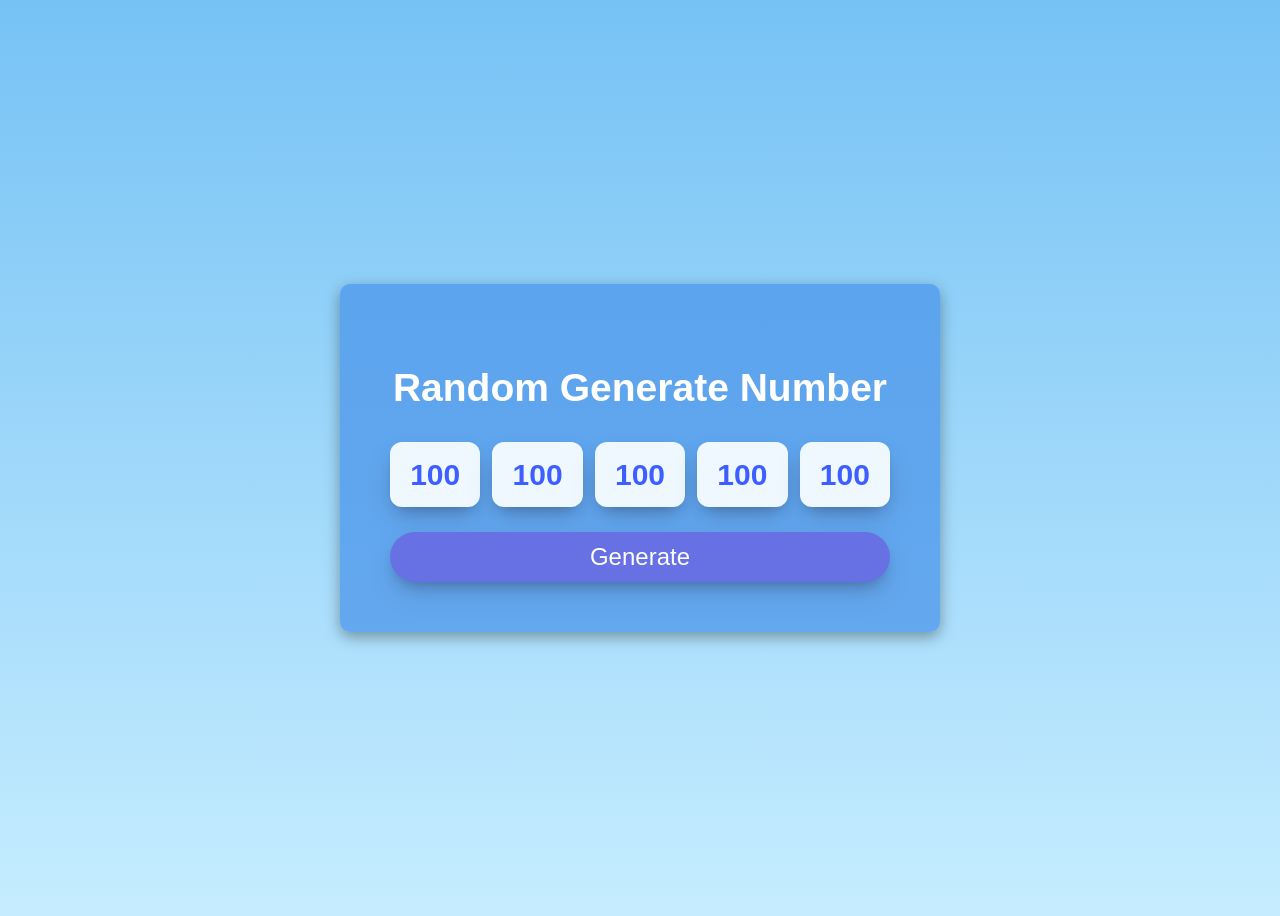
<file: index.html>
<!DOCTYPE html>
<html lang="en">
<head>
    <meta charset="UTF-8">
    <meta name="viewport" content="width=device-width, initial-scale=1.0">
    <title>Random Number</title>

    <!-- link css random -->
     <link rel="stylesheet" href="CSS/random.css">
</head>
<body>
    <div class="container">
        <h2>Random Generate Number</h2>
        <div class="box-group">
              <div class="box" id="n1">100</div>
              <div class="box" id="n2">100</div>
              <div class="box" id="n3">100</div>
              <div class="box" id="n4">100</div>
              <div class="box" id="n5">100</div>
        </div>
        <button onclick="randomNumber()">Generate</button>
    </div>
</body>
<!-- link js -->
 <script src="JS/random.js"></script>
</html>
</file>
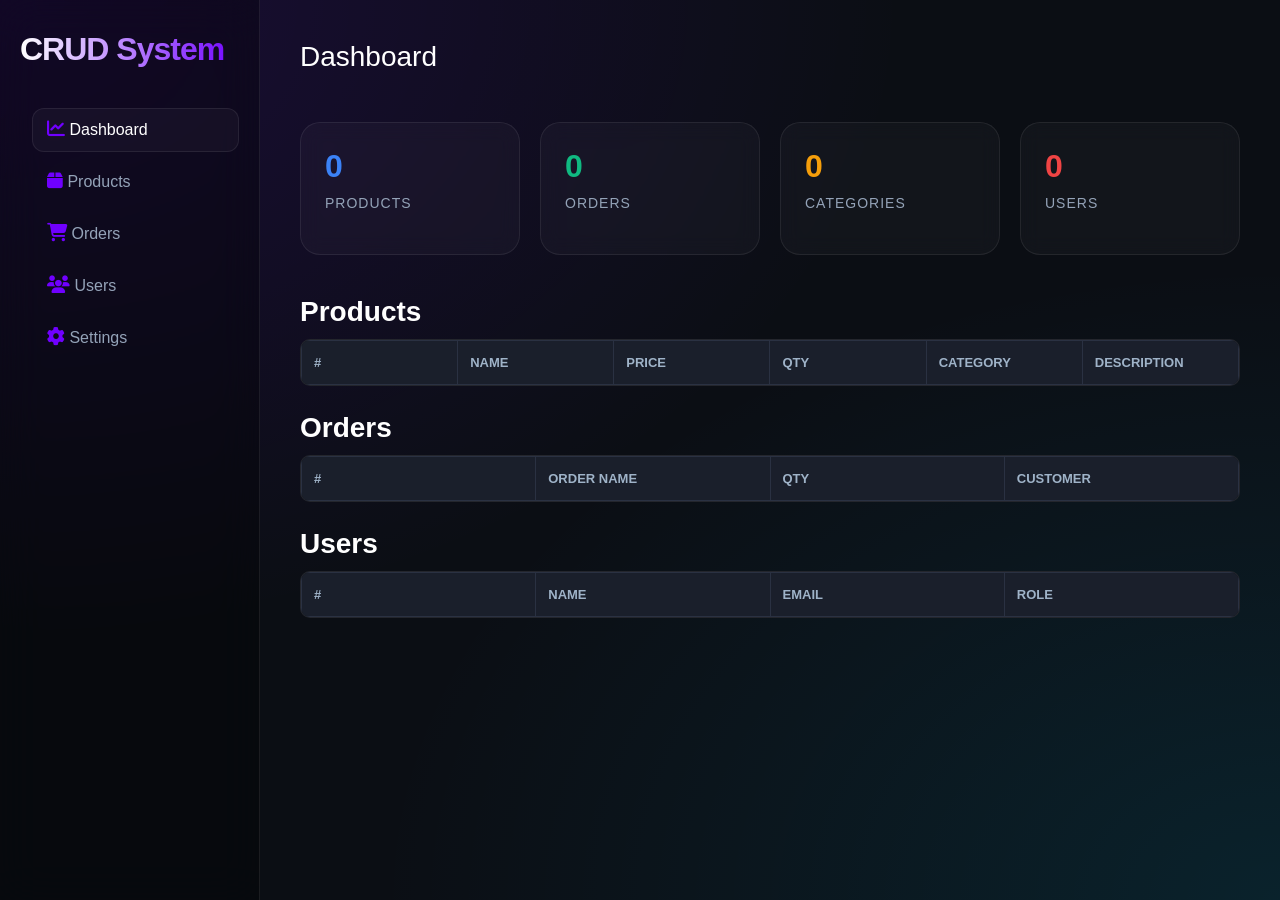
<file: trying-out.html>
<!DOCTYPE html>
<html lang="en">
<head>
    <meta charset="UTF-8">
    <meta name="viewport" content="width=device-width, initial-scale=1.0">
    <title>CRUD System</title>
    <!-- link bootstrap -->
    <link rel="stylesheet" href="https://cdn.jsdelivr.net/npm/bootstrap@5.3.2/dist/css/bootstrap.min.css"> 
    <link rel="stylesheet" href="https://cdnjs.cloudflare.com/ajax/libs/font-awesome/6.7.2/css/all.min.css" integrity="sha512-Evv84Mr4kqVGRNSgIGL/F/aIDqQb7xQ2vcrdIwxfjThSH8CSR7PBEakCr51Ck+w+/U6swU2Im1vVX0SVk9ABhg==" crossorigin="anonymous" referrerpolicy="no-referrer" />
    <link rel="stylesheet" href="https://cdn.jsdelivr.net/npm/bootstrap-icons@1.11.3/font/bootstrap-icons.min.css" integrity="sha256-9kPW/n5nn53j4WMRYAxe9c1rCY96Oogo/MKSVdKzPmI=" crossorigin="anonymous" />  
    <!-- link css -->
    <link rel="stylesheet" href="trying-out.css">
</head>
<body>
   

<div class="sidebar">
    <h2 class="logo">CRUD System</h2>
    <ul class="side">
        <li class="active" onclick="showSection('dashboard')">
            <i class="fa fa-chart-line"></i> Dashboard
        </li>
        <li class="parent-link">
            <i class="fa fa-box"></i> Products
            <ul class="nav-treeview">
                <li><a href="#" class="nav-link" onclick="showSection('addProduct')">Add Product</a></li>
                <li><a href="#" class="nav-link" onclick="showSection('listProduct')">List Products</a></li>
            </ul>
        </li>

        <!-- <li class="parent-link">
            <i class="fa fa-layer-group"></i> Categories
            <ul class="nav-treeview">
                <li><a href="#" class="nav-link" onclick="showSection('addCategories')">Add Categories</a></li>
                <li><a href="#" class="nav-link" onclick="showSection('listCategories')">List Categories</a></li>
            </ul>
        </li> -->

        <li class="parent-link">
            <i class="fa fa-shopping-cart"></i> Orders
            <ul class="nav-treeview">
                <li><a href="#" class="nav-link" onclick="showSection('addOrder')">Add Order</a></li>
                <li><a href="#" class="nav-link" onclick="showSection('listOrder')">List Order</a></li>
            </ul>
        </li>

        <li class="parent-link">
            <i class="fa fa-users"></i> Users
            <ul class="nav-treeview">
                <li><a href="#" class="nav-link" onclick="showSection('addUser')">Add User</a></li>
                <li><a href="#" class="nav-link" onclick="showSection('listUser')">List User</a></li>
            </ul>
        </li>
        <li><i class="fa fa-cog"></i> Settings</li>
    </ul>
</div>

<div class="main">

    <div class="topbar">
        <h3>Dashboard</h3>
    </div>
    

    <!-- DASHBOARD -->
    <div id="dashboard" class="section">

        <div class="cards">
            <div class="card blue">
                <h2 id="products-amount">0</h2>
                <p>Products</p>
            </div>
            <div class="card green">
                <h2 id="orders-amount">0</h2>
                <p>Orders</p>
            </div>
            <div class="card orange">
                <h2 id="categories-amount">0</h2>
                <p>Categories</p>
            </div>
            <div class="card red">
                <h2 id="users-amount">0</h2>
                <p>Users</p>
            </div>
        </div>
    <div class="dashboard-tables">
        <h3>Products</h3>
        <table id="dashboardProducts" class="dashboard-table">
            <thead>
                <tr>
                    <th>#</th>
                    <th>Name</th>
                    <th>Price</th>
                    <th>Qty</th>
                    <th>Category</th>
                    <th>Description</th>
                </tr>
            </thead>
            <tbody></tbody>
        </table>

        <h3>Orders</h3>
        <table id="dashboardOrders" class="dashboard-table">
            <thead>
                <tr>
                    <th>#</th>
                    <th>Order Name</th>
                    <th>Qty</th>
                    <th>Customer</th>
                </tr>
            </thead>
            <tbody></tbody>
        </table>

        <h3>Users</h3>
        <table id="dashboardUsers" class="dashboard-table">
            <thead>
                <tr>
                    <th>#</th>
                    <th>Name</th>
                    <th>Email</th>
                    <th>Role</th>
                </tr>
            </thead>
            <tbody></tbody>
        </table>
    </div>
    </div>



    <!-- ADD PRODUCT -->
    <div id="addProduct" class="section" style="display:none;">

        <div class="form-section">
            <h3>Add Product</h3>

            <div class="form-group">
                <input type="text" id="name" placeholder="Product Name">
                <input type="number" id="price" placeholder="Price">
                <input type="number" id="qty" placeholder="Quantity">
                <input type="text" id="category" placeholder="Category">
            </div>

            <div class="desc-btn-group">
                <textarea id="desc" placeholder="Description"></textarea>
                <button onclick="addProduct()">Save Product</button>
            </div>

        </div>

    </div>


            <!-- LIST PRODUCT -->
            <div id="listProduct" class="section" style="display:none;">

                <div class="table-section">
                    <h3>Product List</h3>

                    <table>
                        <thead>
                            <tr>
                                <th>#</th>
                                <th>Name</th>
                                <th>Price</th>
                                <th>Qty</th>
                                <th>Category</th>
                                <th>Description</th>
                                <th>Action</th>
                            </tr>
                        </thead>

                        <tbody id="productList"></tbody>

                    </table>

                </div>

            </div>
                <!-- ADD ORDER -->
            <div id="addOrder" class="section" style="display:none;">
                <div class="form-section">
                    <h3>Add Order</h3>
                    <div class="form-group">
                        <input type="text" id="orderName" placeholder="Order Name">
                        <input type="number" id="orderQty" placeholder="Quantity">
                        <input type="text" id="orderUser" placeholder="Customer Name">
                    </div>
                    <div class="desc-btn-group">
                        <!-- <textarea id="orderDesc" placeholder="Description"></textarea> -->
                        <button onclick="addOrder()">Save Order</button>
                    </div>
                </div>
            </div>

            <!-- LIST ORDER -->
            <div id="listOrder" class="section" style="display:none;">
                <div class="table-section">
                    <h3>Order List</h3>
                    <table>
                        <thead>
                            <tr>
                                <th>#</th>
                                <th>Order Name</th>
                                <th>Qty</th>
                                <th>Customer</th>
                                <!-- <th>Description</th> -->
                                <th>Action</th>
                            </tr>
                        </thead>
                        <tbody id="orderList"></tbody>
                    </table>
                </div>
            </div>

            <!-- ADD USER -->
            <div id="addUser" class="section" style="display:none;">
                <div class="form-section">
                    <h3>Add User</h3>
                    <div class="form-group">
                        <input type="text" id="userName" placeholder="User Name">
                        <input type="email" id="userEmail" placeholder="Email">
                        <input type="text" id="userRole" placeholder="Role">
                    </div>
                    <div class="desc-btn-group">
                        <button onclick="addUser()">Save User</button>
                    </div>
                </div>
            </div>

            <!-- LIST USER -->
            <div id="listUser" class="section" style="display:none;">
                <div class="table-section">
                    <h3>User List</h3>
                    <table>
                        <thead>
                            <tr>
                                <th>#</th>
                                <th>User Name</th>
                                <th>Email</th>
                                <th>Role</th>
                                <th>Action</th>
                            </tr>
                        </thead>
                        <tbody id="userList"></tbody>
                    </table>
                </div>
            </div>

</div>

<!-- Add Product -->
    <!-- Add Product -->
    <!-- <div class="form-section">
        <h3>Add Product</h3>
        <div class="form-group">
            <input type="text" id="name" placeholder="Product Name">
            <input type="number" id="price" placeholder="Price">
            <input type="number" id="qty" placeholder="Quantity">
            <input type="text" id="category" placeholder="Category">
        </div>  -->
        <!-- Description + Button in one row -->
        <!-- <div class="desc-btn-group">
            <textarea id="desc" placeholder="Description"></textarea>
            <button onclick="addProduct()">Save Product</button>
        </div>
    </div>  -->

</body>
<script src="trying-out.js"></script>
</html>

<!--<div class="sidebar">
  <h2>CRUD System</h2>
  
  <div class="menu-item">Dashboard</div>

  <div class="accordion">
    <div class="menu-item" id="product-toggle">
      Products <span class="arrow">▼</span>
    </div>
    <div class="submenu" id="product-submenu">
      <a href="#" class="sub-item">Add Product</a>
      <a href="#" class="sub-item">List Products</a>
    </div>
  </div>

  <div class="menu-item">Categories</div>
  <div class="menu-item">Orders</div>
</div>-->
</file>
<file: CSS/random.css>
body{
    font-size: 26px;
    justify-content: center;
    font-family: sans-serif;
    align-items: center;
    display: flex;
    height: 100vh; 
    background: linear-gradient(rgb(118, 194, 245), rgb(198, 237, 255));
}
.container{
    border-radius: 10px;
    padding: 50px;
    background-color: rgba(73, 149, 235, 0.729);
    text-align: center;
    box-shadow: rgba(0, 0, 0, 0.35) 0px 5px 15px;
}
h2{
    color: white;
}
button{
    font-size: 24px;
    height: 50px;
    width: 500px;
    border: none;
    border-radius: 30px;
    background-color: rgb(103, 113, 227);
    color: white;
    cursor: pointer;
    box-shadow: rgba(50, 50, 93, 0.25) 0px 13px 27px -5px, rgba(0, 0, 0, 0.3) 0px 8px 16px -8px;
    transition: transform 0.3s ease, box-shadow 0.3s ease;
}
button:hover{
    transform: scale(1.1);
}
.box-group{
    display: grid;
    grid-template-columns: repeat(5, 1fr);
    gap: 12px;
    margin-bottom: 25px;
}
.box{
    height: 65px;
    border-radius: 12px;
    background-color: aliceblue;
    color: rgb(62, 95, 255);   
    font-size:30px;
    font-weight: 700;
    display: flex;
    align-items: center;
    justify-content: center;
    box-shadow: rgba(50, 50, 93, 0.25) 0px 13px 27px -5px, rgba(0, 0, 0, 0.3) 0px 8px 16px -8px;
    transition: transform 0.3s ease, box-shadow 0.3s ease;
}
.box:hover{
    transform: translate(-6px) scale(1.05);
    box-shadow: rgba(50, 50, 93, 0.25) 0px 13px 27px -5px, rgba(0, 0, 0, 0.3) 0px 8px 16px -8px;
}
</file>
<file: trying-out.css>
/* Custom Properties for easy color changes */
:root {
    --bg-dark: #0b0e14;
    --card-bg: rgba(255, 255, 255, 0.03);
    --border: rgba(255, 255, 255, 0.08);
    --accent: #7000ff; /* Electric Purple */
    --text-main: #ffffff;
    --text-muted: #94a3b8;
}

/* Reset & Global */
* {
    margin: 0;
    padding: 0;
    box-sizing: border-box;
    font-family: 'Plus Jakarta Sans', sans-serif;
}

body {
    background-color: var(--bg-dark);
    color: var(--text-main);
    display: flex;
    min-height: 100vh;
    background-image: 
        radial-gradient(at 0% 0%, rgba(112, 0, 255, 0.15) 0px, transparent 50%),
        radial-gradient(at 100% 100%, rgba(0, 212, 255, 0.1) 0px, transparent 50%);
    overflow-x: hidden; /* prevent horizontal scroll from fixed sidebar */
}

/* Sidebar */
.sidebar {
    width: 260px;
    background: rgba(0, 0, 0, 0.3);
    backdrop-filter: blur(20px);
    border-right: 1px solid var(--border);
    padding: 30px 20px;
    position: fixed;
    height: 100vh;
    overflow-y: auto; /* in case menu is long */
}

/*(the old one) .sidebar .logo {
    font-weight: 800;
    letter-spacing: -1px;
    color: var(--text-main);
    margin-bottom: 40px;
    background: linear-gradient(to right, #fff, var(--accent));
    -webkit-background-clip: text;
    -webkit-text-fill-color: transparent;
}*/

.sidebar .logo {
    font-weight: 800;
    letter-spacing: -1px;
    color: var(--text-main);
    margin-bottom: 40px;
    background: linear-gradient(to right, #fff, var(--accent));
    -webkit-background-clip: text; /* For Chrome/Safari */
    background-clip: text;         /* The standard version */
    -webkit-text-fill-color: transparent;
}

.sidebar ul li {
    list-style: none;
    padding: 14px 18px;
    margin-bottom: 8px;
    border-radius: 12px;
    color: var(--text-muted);
    cursor: pointer;
    transition: 0.3s;
    display: flex;
    align-items: center;
    gap: 12px;
    white-space: nowrap; /* prevent text wrapping */
}

.sidebar ul li:hover,
.sidebar ul li.active {
    background: var(--card-bg);
    color: var(--text-main);
    box-shadow: inset 0 0 0 1px var(--border);
}

.sidebar ul li i { 
    font-size: 18px; 
    color: var(--accent); 
}

/* Main Content */
.main {
    margin-left: 260px;
    width: calc(100% - 260px);
    padding: 40px;
}

/* Topbar */
.topbar {
    display: flex;
    justify-content: space-between;
    margin-bottom: 40px;
    flex-wrap: wrap;
}

/* Stat Cards */
.cards {
    display: grid;
    grid-template-columns: repeat(auto-fit, minmax(200px, 1fr)); /* responsive */
    gap: 20px;
    margin-bottom: 40px;
}

.card {
    background: var(--card-bg);
    border: 1px solid var(--border);
    padding: 24px;
    border-radius: 20px;
    backdrop-filter: blur(10px);
    transition: transform 0.3s cubic-bezier(0.175, 0.885, 0.32, 1.275), border-color 0.3s;
}

.card:hover { 
    transform: translateY(-5px); 
    border-color: rgba(255,255,255,0.2); 
}

.card h2 { 
    font-size: 32px; 
    font-weight: 800; 
}

.card p { 
    color: var(--text-muted); 
    font-size: 14px; 
    text-transform: uppercase; 
    letter-spacing: 1px; 
}

/* Dynamic Card Accents */
.blue h2 { color: #3b82f6; }
.green h2 { color: #10b981; }
.orange h2 { color: #f59e0b; }
.red h2 { color: #ef4444; }

/* Form Styling */
.form-section {
    background: var(--card-bg);
    border: 1px solid var(--border);
    padding: 30px;
    border-radius: 24px;
    margin-bottom: 40px;
}

.form-group {
    display: grid;
    grid-template-columns: repeat(auto-fit, minmax(200px, 1fr));
    gap: 15px;
    margin-bottom: 20px;
}

input, textarea {
    background: rgba(0, 0, 0, 0.2);
    border: 1px solid var(--border);
    color: var(--text-main);
    padding: 14px;
    border-radius: 12px;
    outline: none;
    transition: 0.3s;
}

input:focus, textarea:focus {
    border-color: var(--accent);
    background: rgba(112, 0, 255, 0.05);
}

.desc-btn-group {
    display: flex;
    gap: 15px;
    align-items: flex-start;
    flex-wrap: wrap;
}

textarea { 
    flex: 1; 
    min-height: 100px; 
    resize: none; 
}

button {
    background: var(--accent);
    color: var(--text-main);
    border: none;
    padding: 10px 20px; /* small padding */
    height: auto;       /* let height adjust automatically */
    border-radius: 12px;
    font-weight: 700;
    cursor: pointer;
    transition: 0.3s;
    box-shadow: 0 10px 20px rgba(112, 0, 255, 0.3);
}

button:hover {
    filter: brightness(1.2);
    transform: translateY(-2px);
}

/* Table Styling */
.table-section {
    background: var(--card-bg);
    border: 1px solid var(--border);
    padding: 30px;
    border-radius: 24px;
    overflow-x: auto; /* for small screens */
    margin-bottom: 20px;
}

table {
    width: 100%;
    border-collapse: collapse;
    min-width: 600px; /* optional for responsive table */
}

th {
    text-align: left;
    padding: 15px;
    color: var(--text-muted);
    font-size: 12px;
    text-transform: uppercase;
    border-bottom: 1px solid var(--border);
}

td {
    padding: 20px 15px;
    border-bottom: 1px solid rgba(255,255,255,0.03);
    font-size: 14px;
}

tr:hover { 
    background: rgba(255,255,255,0.02); 
}

/*side bar*/
.side{
    margin-left: -20px;
}
/* Ensure main list items allow children to wrap to a new line */
.sidebar ul li {
    display: block !important; /* Forces vertical stacking */
    width: 100%;
    padding: 10px 15px;
    box-sizing: border-box;
}

/* The submenu container */
.nav-treeview {
    display: none; 
    list-style: none;
    padding: 0;
    margin: 10px 0 0 20px; /* Moves Add/List slightly to the right */
}

/* The class that opens the menu */
.nav-treeview.active-menu {
    display: block !important;
}

/* The individual blue links */
.nav-link {
    display: block; /* Makes each link take up its own line */
    color: #00A3FF !important;
    text-decoration: none;
    padding: 5px 0;
}
/* Active menu highlight */
.sidebar ul li.active{
    background: var(--card-bg);
    color: var(--text-main);
    box-shadow: inset 0 0 0 1px var(--border);
}

/* submenu active */
.nav-link.active{
    color: #ffffff !important;
    font-weight: 600;
}

/* DASHBOARD TABLE (Excel Style) */

.dashboard-tables{
    margin-top:40px;
}

.dashboard-tables h3{
    margin:25px 0 10px;
    font-weight:700;
}

/* Excel style table */
.dashboard-table{
    width:100%;
    border-collapse: collapse;
    background:#11141b;
    border:1px solid var(--border);
    border-radius:10px;
    overflow:hidden;
}

/* Header */
.dashboard-table thead{
    background:#1a1f2b;
}

.dashboard-table th{
    border:1px solid #2a3142;
    padding:12px;
    font-size:13px;
    font-weight:600;
    color:#9fb3c8;
}

/* Cells */
.dashboard-table td{
    border:1px solid #1f2635;
    padding:10px 12px;
}

/* Row hover like Excel */
/* .dashboard-table tbody tr:hover{
    background:#1b2231;
} */

/* Zebra rows */
.dashboard-table tbody tr:nth-child(even){
    background:#141923;
}

/* Sticky header */
.dashboard-table thead th{
    position:sticky;
    top:0;
    z-index:2;
}

/* Scroll table like spreadsheet */
.dashboard-table{
    display:block;
    max-height:250px;
    overflow:auto;
}

/* Make header fixed width */
.dashboard-table thead,
.dashboard-table tbody{
    display:table;
    width:100%;
    table-layout:fixed;
}
</file>
